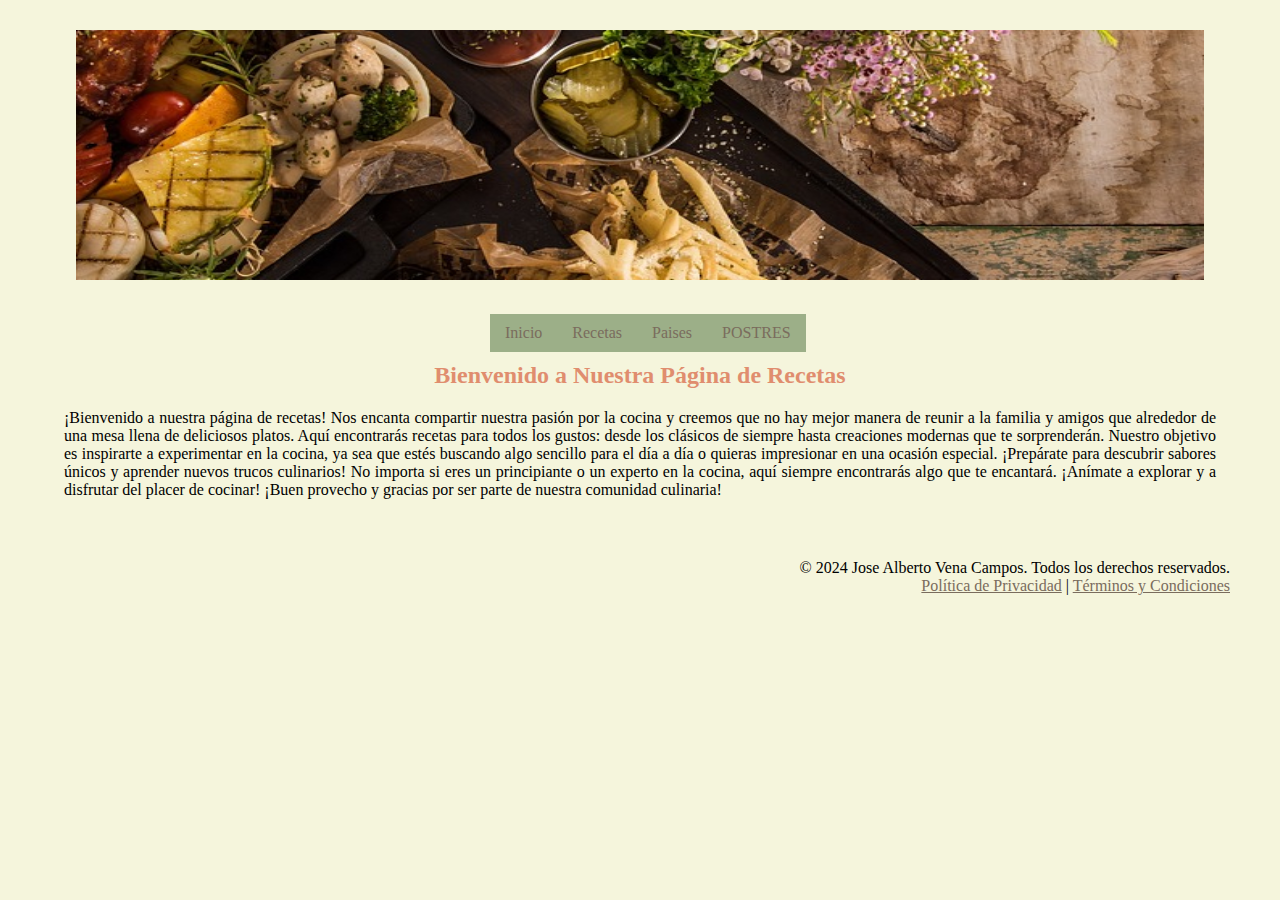
<file: index.html>
<!DOCTYPE html>
<html lang="en">
<head>
    <meta charset="UTF-8">
    <meta name="viewport" content="width=device-width, initial-scale=1.0">
    <title>Document</title>
    <link rel="stylesheet" href="./estilos/style.css">
</head>
<body>
    <section>
        <img src="./multimedia/banner.jpg" id="imgBanner">
    </section>
    <header id="cabecera">
        <nav class="menu">
            <li><a href="./index.html">Inicio</a></li>
            <li><a href="./contenido/recetas.html">Recetas</a>
                <ul>
                    <li><a href="./contenido/receta1.html">Receta 1</a></li>
                    <li><a href="./contenido/receta2.html">Receta 2</a></li>
                    <li><a href="./contenido/receta3.html">Receta 3</a></li>
                </ul>
            </li> 
            <li><a href="./contenido/paises.html">Paises</a>
                <ul>
                    <li><a href="./contenido/españa.html">España</a></li>
                    <li><a href="./contenido/italia.html">Italia</a></li>
                    <li><a href="./contenido/mexico.html">México</a></li>
                </ul>
            </li>
            <li><a href="./contenido/postres.html">POSTRES</a>    
            </li>
        </nav>
    </header>
    
    

    <section id="inicio">
        <!-- Título de bienvenida -->
        <article id="bienvenida">
            <h2>Bienvenido a Nuestra Página de Recetas</h2>
            <p>¡Bienvenido a nuestra página de recetas!

                Nos encanta compartir nuestra pasión por la cocina y creemos que no hay mejor manera de reunir a la familia y amigos que alrededor de una mesa llena de deliciosos platos. Aquí encontrarás recetas para todos los gustos: desde los clásicos de siempre hasta creaciones modernas que te sorprenderán.
                
                Nuestro objetivo es inspirarte a experimentar en la cocina, ya sea que estés buscando algo sencillo para el día a día o quieras impresionar en una ocasión especial. ¡Prepárate para descubrir sabores únicos y aprender nuevos trucos culinarios!
                
                No importa si eres un principiante o un experto en la cocina, aquí siempre encontrarás algo que te encantará. ¡Anímate a explorar y a disfrutar del placer de cocinar!
                
                ¡Buen provecho y gracias por ser parte de nuestra comunidad culinaria!</p>
        </article> 
    </section>

     <!-- Pie de página con información adicional -->
     <footer id="pie-pagina">
        <p>&copy; 2024 Jose Alberto Vena Campos. Todos los derechos reservados.</p>
        <nav>
            <a href="#">Política de Privacidad</a> | 
            <a href="#">Términos y Condiciones</a>
        </nav>
    </footer>
    
    
</body>
</html>
</file>
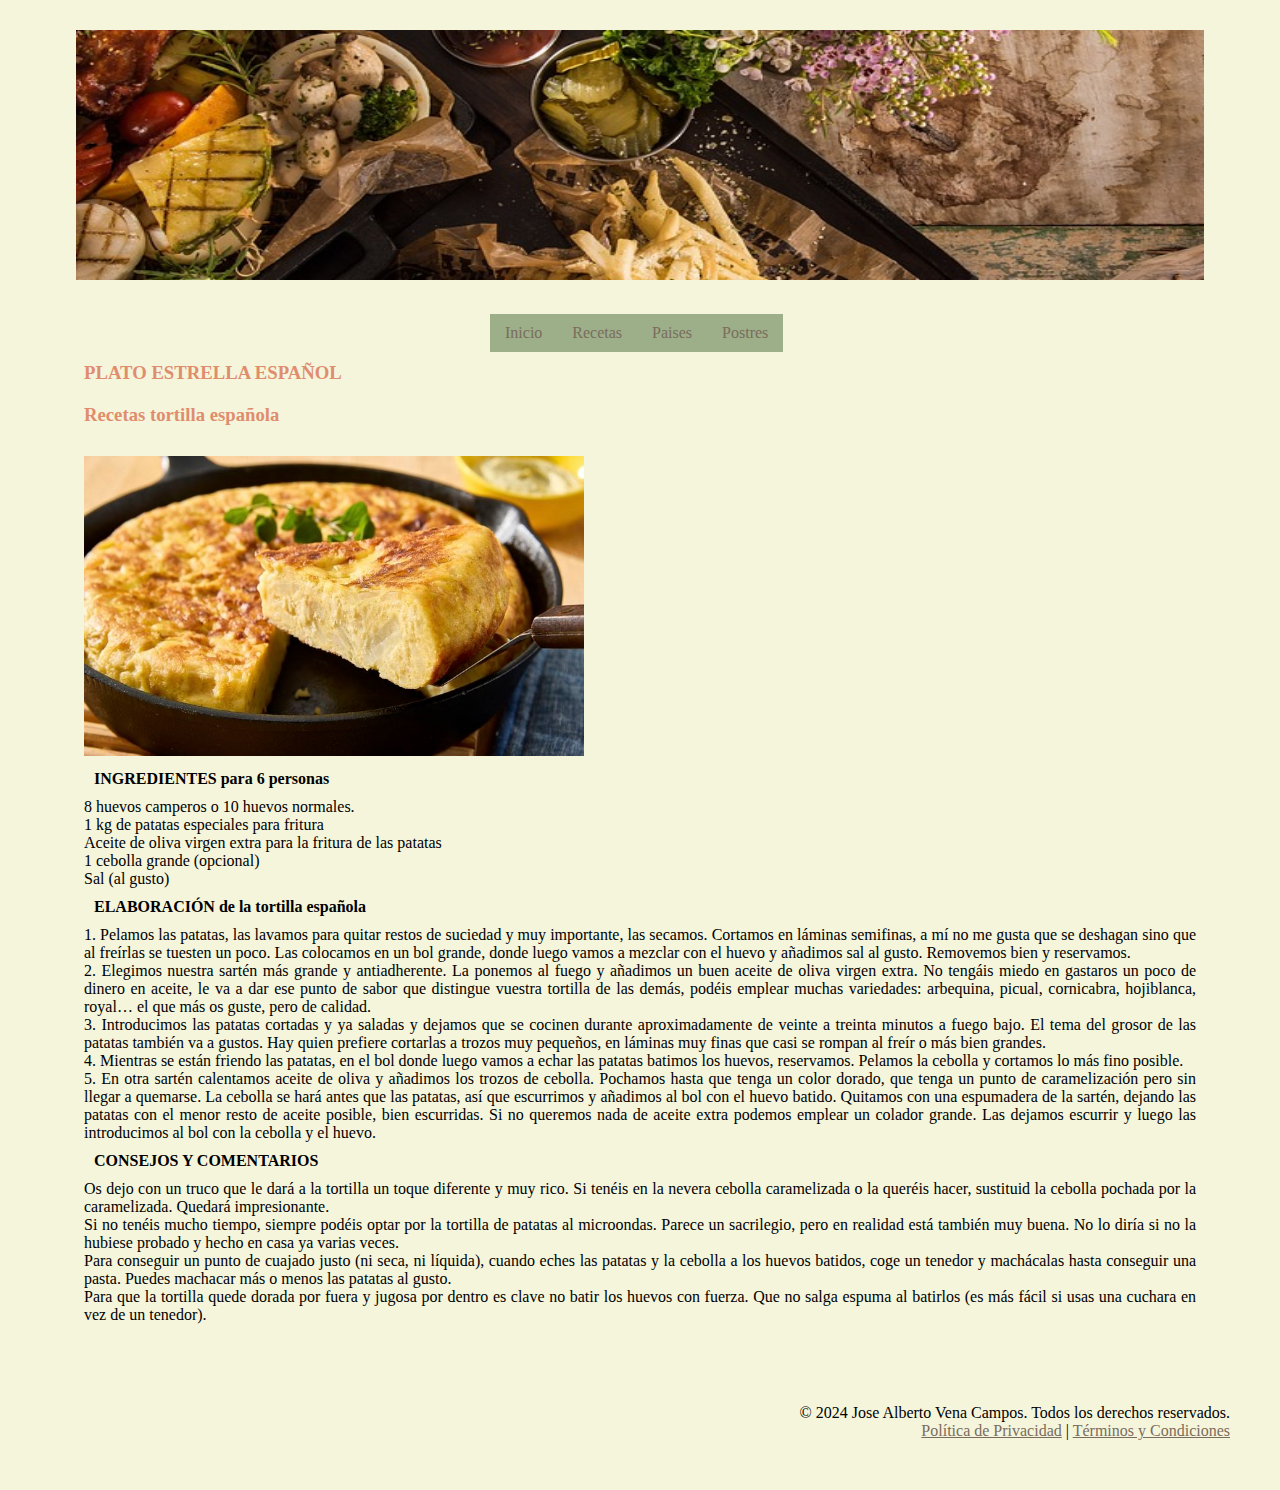
<file: contenido/españa.html>
<!DOCTYPE html>
<html lang="en">
<head>
    <meta charset="UTF-8">
    <meta name="viewport" content="width=device-width, initial-scale=1.0">
    <title>Document</title>
    <link rel="stylesheet" href="../estilos/style.css">
</head>
<body>
    <section>
        <img src="../multimedia/banner.jpg" id="imgBanner">
    </section>
    <header id="cabecera">
        <nav class="menu">
            <li><a href="../index.html">Inicio</a></li>
            <li><a href="./recetas.html">Recetas</a>
                <ul>
                    <li><a href="./receta1.html">Receta 1</a></li>
                    <li><a href="./receta2.html">Receta 2</a></li>
                    <li><a href="./receta3.html">Receta 3</a></li>
                </ul>
            </li> 
            <li><a href="./paises.html">Paises</a>
                <ul>
                    <li><a href="./españa.html">España</a></li>
                    <li><a href="./mexico.html">Mexico</a></li>
                    <li><a href="./italia.html">Italia</a></li>
                </ul>
            </li>
            <li><a href="./postres.html">Postres</a>    
            </li>
        </nav>
    </header>
    

    <section id="recetas">
        <h3>PLATO ESTRELLA ESPAÑOL</h3>
        <h3>Recetas tortilla española</h3>
        <article class="receta">
            <img src="../multimedia/tortillaEspañola.jpeg" id="paella">
            <h4>INGREDIENTES para 6 personas</h4>
            <ol>
                <li>8 huevos camperos o 10 huevos normales.</li>
                <li>1 kg de patatas especiales para fritura</li>
                <li>Aceite de oliva virgen extra para la fritura de las patatas</li>
                <li>1 cebolla grande (opcional)</li>
                <li>Sal (al gusto)</li>
            </ol>
            <h4>ELABORACIÓN de la tortilla española</h4>
            <ul>
                <li>1. Pelamos las patatas, las lavamos para quitar restos de suciedad y muy importante, las secamos. Cortamos en láminas semifinas, a mí no me gusta que se deshagan sino que al freírlas se tuesten un poco. Las colocamos en un bol grande, donde luego vamos a mezclar con el huevo y añadimos sal al gusto. Removemos bien y reservamos.</li>
                <li>2. Elegimos nuestra sartén más grande y antiadherente. La ponemos al fuego y añadimos un buen aceite de oliva virgen extra. No tengáis miedo en gastaros un poco de dinero en aceite, le va a dar ese punto de sabor que distingue vuestra tortilla de las demás, podéis emplear muchas variedades: arbequina, picual, cornicabra, hojiblanca, royal… el que más os guste, pero de calidad.</li>
                <li>3. Introducimos las patatas cortadas y ya saladas y dejamos que se cocinen durante aproximadamente de veinte a treinta minutos a fuego bajo. El tema del grosor de las patatas también va a gustos. Hay quien prefiere cortarlas a trozos muy pequeños, en láminas muy finas que casi se rompan al freír o más bien grandes.</li>
                <li>4. Mientras se están friendo las patatas, en el bol donde luego vamos a echar las patatas batimos los huevos, reservamos. Pelamos la cebolla y cortamos lo más fino posible.</li>
                <li>5. En otra sartén calentamos aceite de oliva y añadimos los trozos de cebolla. Pochamos hasta que tenga un color dorado, que tenga un punto de caramelización pero sin llegar a quemarse. La cebolla se hará antes que las patatas, así que escurrimos y añadimos al bol con el huevo batido. Quitamos con una espumadera de la sartén, dejando las patatas con el menor resto de aceite posible, bien escurridas. Si no queremos nada de aceite extra podemos emplear un colador grande. Las dejamos escurrir y luego las introducimos al bol con la cebolla y el huevo.</li>
            </ul>
            <h4>CONSEJOS Y COMENTARIOS</h4>
            <ol>
                <li>Os dejo con un truco que le dará a la tortilla un toque diferente y muy rico. Si tenéis en la nevera cebolla caramelizada o la queréis hacer, sustituid la cebolla pochada por la caramelizada. Quedará impresionante.</li>
                <li>Si no tenéis mucho tiempo, siempre podéis optar por la tortilla de patatas al microondas. Parece un sacrilegio, pero en realidad está también muy buena. No lo diría si no la hubiese probado y hecho en casa ya varias veces.</li>
                <li>Para conseguir un punto de cuajado justo (ni seca, ni líquida), cuando eches las patatas y la cebolla a los huevos batidos, coge un tenedor y machácalas hasta conseguir una pasta. Puedes machacar más o menos las patatas al gusto.</li>
                <li>Para que la tortilla quede dorada por fuera y jugosa por dentro es clave no batir los huevos con fuerza. Que no salga espuma al batirlos (es más fácil si usas una cuchara en vez de un tenedor).</li>
            </ol>
        </article>
        
    </section>
    

    

     <!-- Pie de página con información adicional -->
     <footer id="pie-pagina">
        <p>&copy; 2024 Jose Alberto Vena Campos. Todos los derechos reservados.</p>
        <nav>
            <a href="#">Política de Privacidad</a> | 
            <a href="#">Términos y Condiciones</a>
        </nav>
    </footer>
    
    
</body>
</html>
</file>
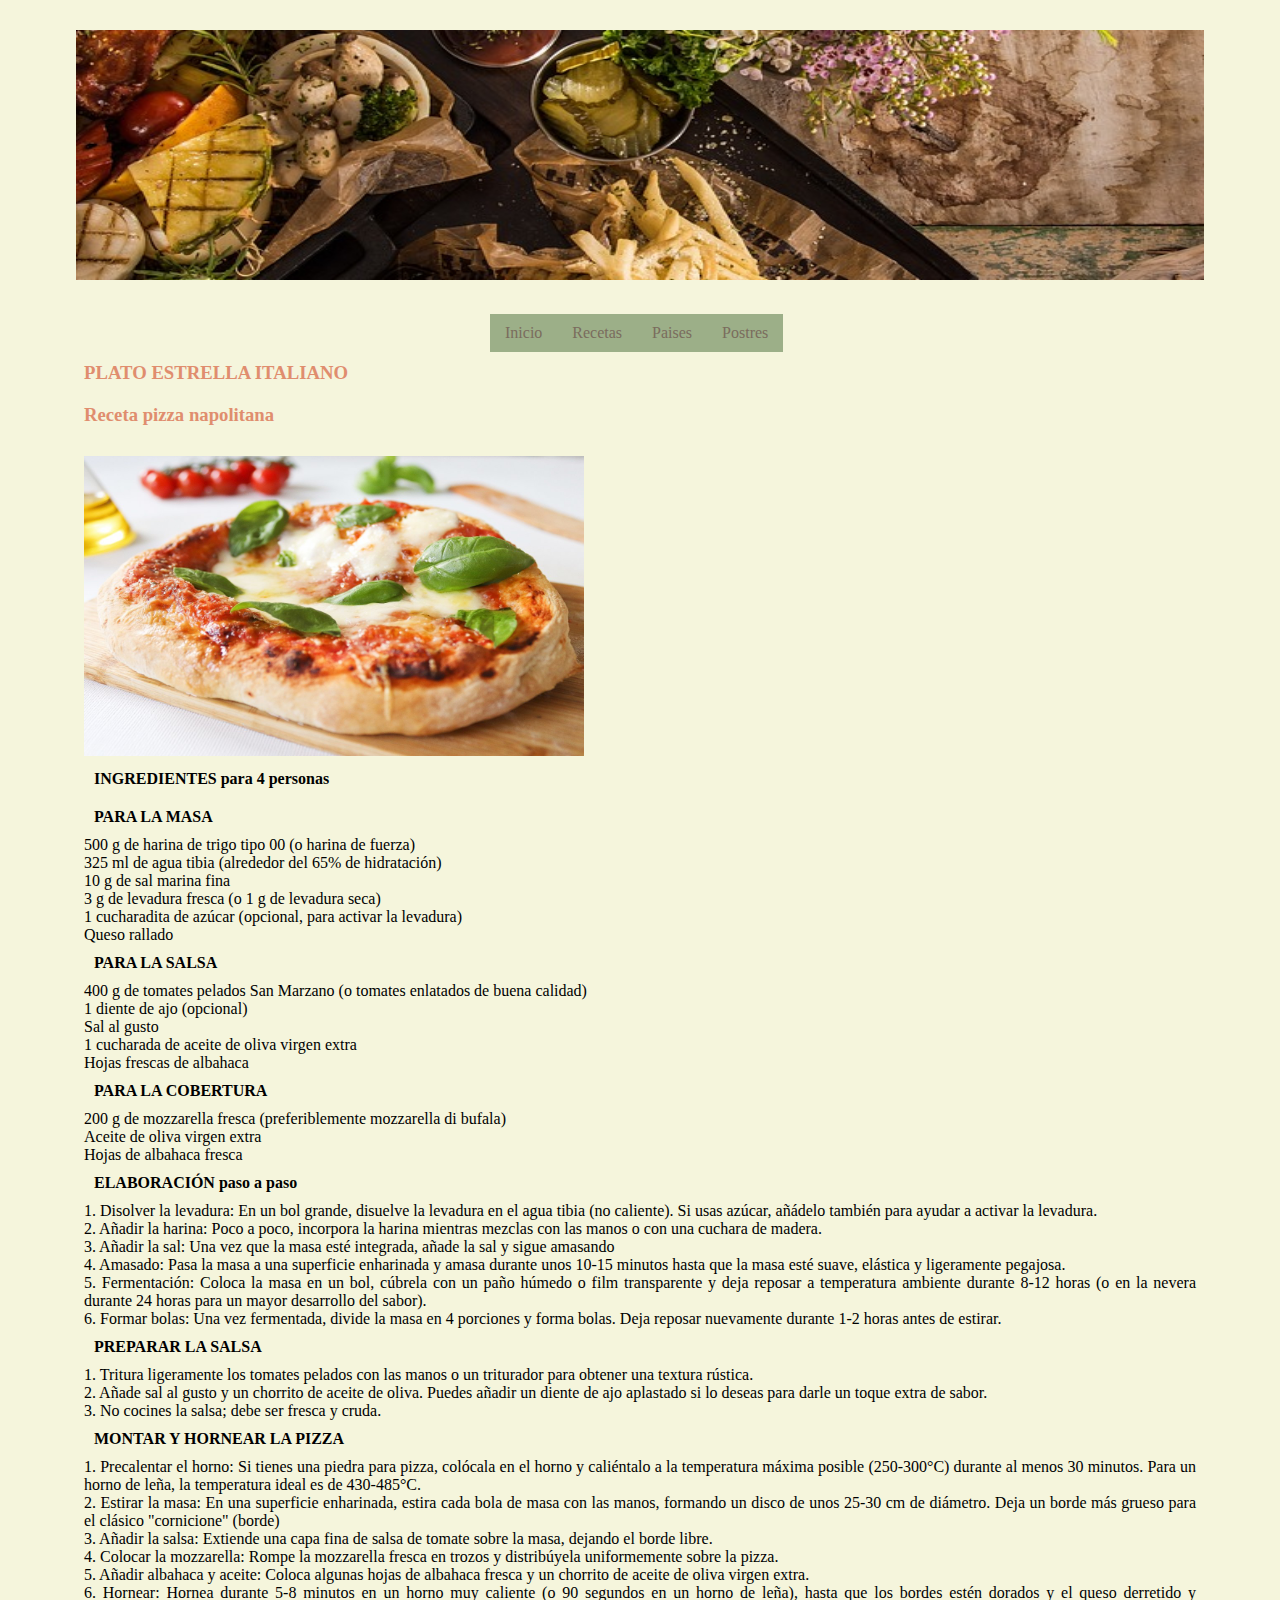
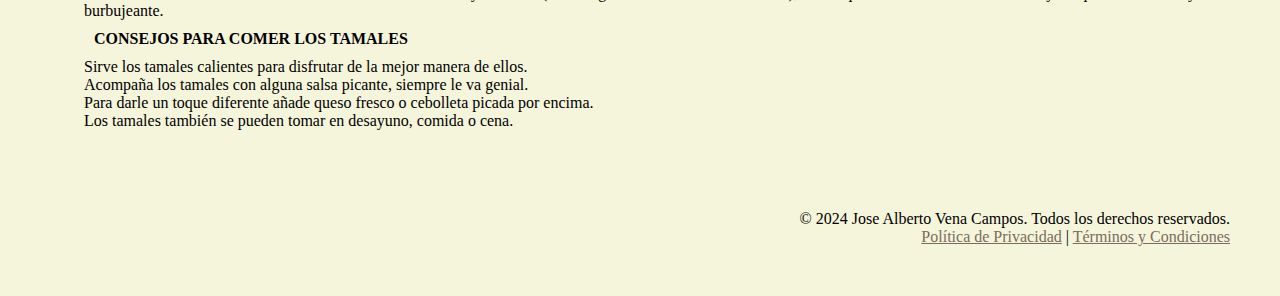
<file: contenido/italia.html>
<!DOCTYPE html>
<html lang="en">
<head>
    <meta charset="UTF-8">
    <meta name="viewport" content="width=device-width, initial-scale=1.0">
    <title>Document</title>
    <link rel="stylesheet" href="../estilos/style.css">
</head>
<body>
    <section>
        <img src="../multimedia/banner.jpg" id="imgBanner">
    </section>
    <header id="cabecera">
        <nav class="menu">
            <li><a href="../index.html">Inicio</a></li>
            <li><a href="./recetas.html">Recetas</a>
                <ul>
                    <li><a href="./receta1.html">Receta 1</a></li>
                    <li><a href="./receta2.html">Receta 2</a></li>
                    <li><a href="./receta3.html">Receta 3</a></li>
                </ul>
            </li> 
            <li><a href="./paises.html">Paises</a>
                <ul>
                    <li><a href="./españa.html">España</a></li>
                    <li><a href="./mexico.html">Mexico</a></li>
                    <li><a href="./italia.html">Italia</a></li>
                </ul>
            </li>
            <li><a href="./postres.html">Postres</a>  
            </li>
        </nav>
    </header>
    

    <section id="recetas">
        <h3>PLATO ESTRELLA ITALIANO</h3>
        <h3>Receta pizza napolitana</h3>
        <article class="receta">
            <img src="../multimedia/pizzanapolitana.jpg" id="paella">
            <h4>INGREDIENTES para 4 personas</h4>
            <h4>PARA LA MASA</h4>
            <ol>
                <li>500 g de harina de trigo tipo 00 (o harina de fuerza)</li>
                <li>325 ml de agua tibia (alrededor del 65% de hidratación)</li>
                <li>10 g de sal marina fina</li>
                <li>3 g de levadura fresca (o 1 g de levadura seca)</li>
                <li>1 cucharadita de azúcar (opcional, para activar la levadura)</li>
                <li>Queso rallado</li>
            </ol>
            <h4>PARA LA SALSA</h4>
            <ol>
                <li>400 g de tomates pelados San Marzano (o tomates enlatados de buena calidad)</li>
                <li>1 diente de ajo (opcional)</li>
                <li>Sal al gusto</li>
                <li>1 cucharada de aceite de oliva virgen extra</li>
                <li>Hojas frescas de albahaca</li>
            </ol>
            <h4>PARA LA COBERTURA</h4>
            <ol>
                <li>200 g de mozzarella fresca (preferiblemente mozzarella di bufala)</li>
                <li>Aceite de oliva virgen extra</li>
                <li>Hojas de albahaca fresca</li>
            </ol>
            <h4>ELABORACIÓN paso a paso</h4>
            <ul>
                <li>1. Disolver la levadura: En un bol grande, disuelve la levadura en el agua tibia (no caliente). Si usas azúcar, añádelo también para ayudar a activar la levadura.</li>
                <li>2. Añadir la harina: Poco a poco, incorpora la harina mientras mezclas con las manos o con una cuchara de madera.</li>
                <li>3. Añadir la sal: Una vez que la masa esté integrada, añade la sal y sigue amasando</li>
                <li>4. Amasado: Pasa la masa a una superficie enharinada y amasa durante unos 10-15 minutos hasta que la masa esté suave, elástica y ligeramente pegajosa.</li>
                <li>5. Fermentación: Coloca la masa en un bol, cúbrela con un paño húmedo o film transparente y deja reposar a temperatura ambiente durante 8-12 horas (o en la nevera durante 24 horas para un mayor desarrollo del sabor).</li>
                <li>6. Formar bolas: Una vez fermentada, divide la masa en 4 porciones y forma bolas. Deja reposar nuevamente durante 1-2 horas antes de estirar.</li>
            </ul>
            <h4>PREPARAR LA SALSA</h4>
            <ul>
                <li>1. Tritura ligeramente los tomates pelados con las manos o un triturador para obtener una textura rústica.</li>
                <li>2. Añade sal al gusto y un chorrito de aceite de oliva. Puedes añadir un diente de ajo aplastado si lo deseas para darle un toque extra de sabor.</li>
                <li>3. No cocines la salsa; debe ser fresca y cruda.</li>
                
            </ul>
            <h4>MONTAR Y HORNEAR LA PIZZA</h4>
            <ul>
                <li>1. Precalentar el horno: Si tienes una piedra para pizza, colócala en el horno y caliéntalo a la temperatura máxima posible (250-300°C) durante al menos 30 minutos. Para un horno de leña, la temperatura ideal es de 430-485°C.</li>
                <li>2. Estirar la masa: En una superficie enharinada, estira cada bola de masa con las manos, formando un disco de unos 25-30 cm de diámetro. Deja un borde más grueso para el clásico "cornicione" (borde)</li>
                <li>3. Añadir la salsa: Extiende una capa fina de salsa de tomate sobre la masa, dejando el borde libre.</li>
                <li>4. Colocar la mozzarella: Rompe la mozzarella fresca en trozos y distribúyela uniformemente sobre la pizza.</li>
                <li>5. Añadir albahaca y aceite: Coloca algunas hojas de albahaca fresca y un chorrito de aceite de oliva virgen extra.</li>
                <li>6. Hornear: Hornea durante 5-8 minutos en un horno muy caliente (o 90 segundos en un horno de leña), hasta que los bordes estén dorados y el queso derretido y burbujeante.</li>
                
            </ul>
            <h4>CONSEJOS PARA COMER LOS TAMALES</h4>
            <ol>
                <li>Sirve los tamales calientes para disfrutar de la mejor manera de ellos.</li>
                <li>Acompaña los tamales con alguna salsa picante, siempre le va genial.</li>
                <li>Para darle un toque diferente añade queso fresco o cebolleta picada por encima.</li>
                <li>Los tamales también se pueden tomar en desayuno, comida o cena.</li>
            </ol>
        </article>
        
    </section>
    

    

     <!-- Pie de página con información adicional -->
     <footer id="pie-pagina">
        <p>&copy; 2024 Jose Alberto Vena Campos. Todos los derechos reservados.</p>
        <nav>
            <a href="#">Política de Privacidad</a> | 
            <a href="#">Términos y Condiciones</a>
        </nav>
    </footer>
    
    
</body>
</html>
</file>
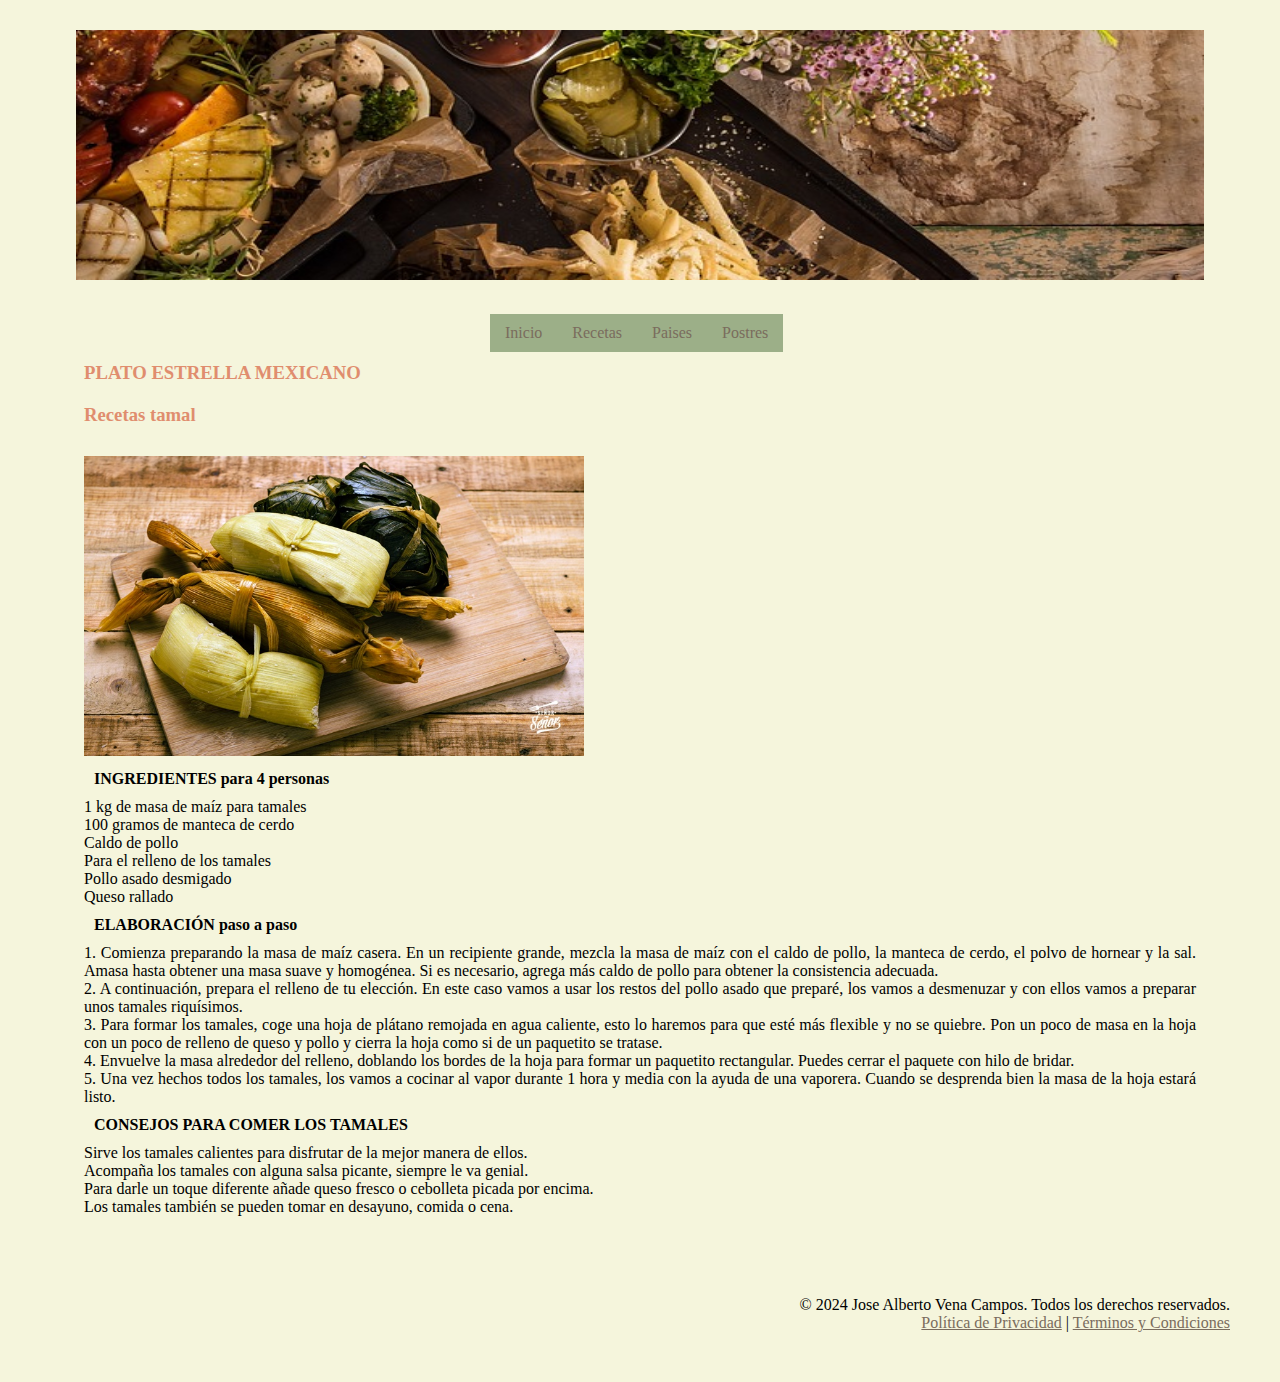
<file: contenido/mexico.html>
<!DOCTYPE html>
<html lang="en">
<head>
    <meta charset="UTF-8">
    <meta name="viewport" content="width=device-width, initial-scale=1.0">
    <title>Document</title>
    <link rel="stylesheet" href="../estilos/style.css">
</head>
<body>
    <section>
        <img src="../multimedia/banner.jpg" id="imgBanner">
    </section>
    <header id="cabecera">
        <nav class="menu">
            <li><a href="../index.html">Inicio</a></li>
            <li><a href="./recetas.html">Recetas</a>
                <ul>
                    <li><a href="./receta1.html">Receta 1</a></li>
                    <li><a href="./receta2.html">Receta 2</a></li>
                    <li><a href="./receta3.html">Receta 3</a></li>
                </ul>
            </li> 
            <li><a href="./paises.html">Paises</a>
                <ul>
                    <li><a href="./españa.html">España</a></li>
                    <li><a href="./mexico.html">Mexico</a></li>
                    <li><a href="./italia.html">Italia</a></li>
                </ul>
            </li>
            <li><a href="./postres.html">Postres</a>     
            </li>
        </nav>
    </header>
    

    <section id="recetas">
        <h3>PLATO ESTRELLA MEXICANO</h3>
        <h3>Recetas tamal</h3>
        <article class="receta">
            <img src="../multimedia/tamal.jpg" id="paella">
            <h4>INGREDIENTES para 4 personas</h4>
            <ol>
                <li>1 kg de masa de maíz para tamales</li>
                <li>100 gramos de manteca de cerdo</li>
                <li>Caldo de pollo</li>
                <li>Para el relleno de los tamales</li>
                <li>Pollo asado desmigado</li>
                <li>Queso rallado</li>
            </ol>
            <h4>ELABORACIÓN paso a paso</h4>
            <ul>
                <li>1. Comienza preparando la masa de maíz casera. En un recipiente grande, mezcla la masa de maíz con el caldo de pollo, la manteca de cerdo, el polvo de hornear y la sal. Amasa hasta obtener una masa suave y homogénea. Si es necesario, agrega más caldo de pollo para obtener la consistencia adecuada.</li>
                <li>2. A continuación, prepara el relleno de tu elección. En este caso vamos a usar los restos del pollo asado que preparé, los vamos a desmenuzar y con ellos vamos a preparar unos tamales riquísimos.</li>
                <li>3. Para formar los tamales, coge una hoja de plátano remojada en agua caliente, esto lo haremos para que esté más flexible y no se quiebre. Pon un poco de masa en la hoja con un poco de relleno de queso y pollo y cierra la hoja como si de un paquetito se tratase.</li>
                <li>4. Envuelve la masa alrededor del relleno, doblando los bordes de la hoja para formar un paquetito rectangular. Puedes cerrar el paquete con hilo de bridar.</li>
                <li>5. Una vez hechos todos los tamales, los vamos a cocinar al vapor durante 1 hora y media con la ayuda de una vaporera. Cuando se desprenda bien la masa de la hoja estará listo.</li>
            </ul>
            <h4>CONSEJOS PARA COMER LOS TAMALES</h4>
            <ol>
                <li>Sirve los tamales calientes para disfrutar de la mejor manera de ellos.</li>
                <li>Acompaña los tamales con alguna salsa picante, siempre le va genial.</li>
                <li>Para darle un toque diferente añade queso fresco o cebolleta picada por encima.</li>
                <li>Los tamales también se pueden tomar en desayuno, comida o cena.</li>
            </ol>
        </article>
        
    </section>
    

    

     <!-- Pie de página con información adicional -->
     <footer id="pie-pagina">
        <p>&copy; 2024 Jose Alberto Vena Campos. Todos los derechos reservados.</p>
        <nav>
            <a href="#">Política de Privacidad</a> | 
            <a href="#">Términos y Condiciones</a>
        </nav>
    </footer>
    
    
</body>
</html>
</file>
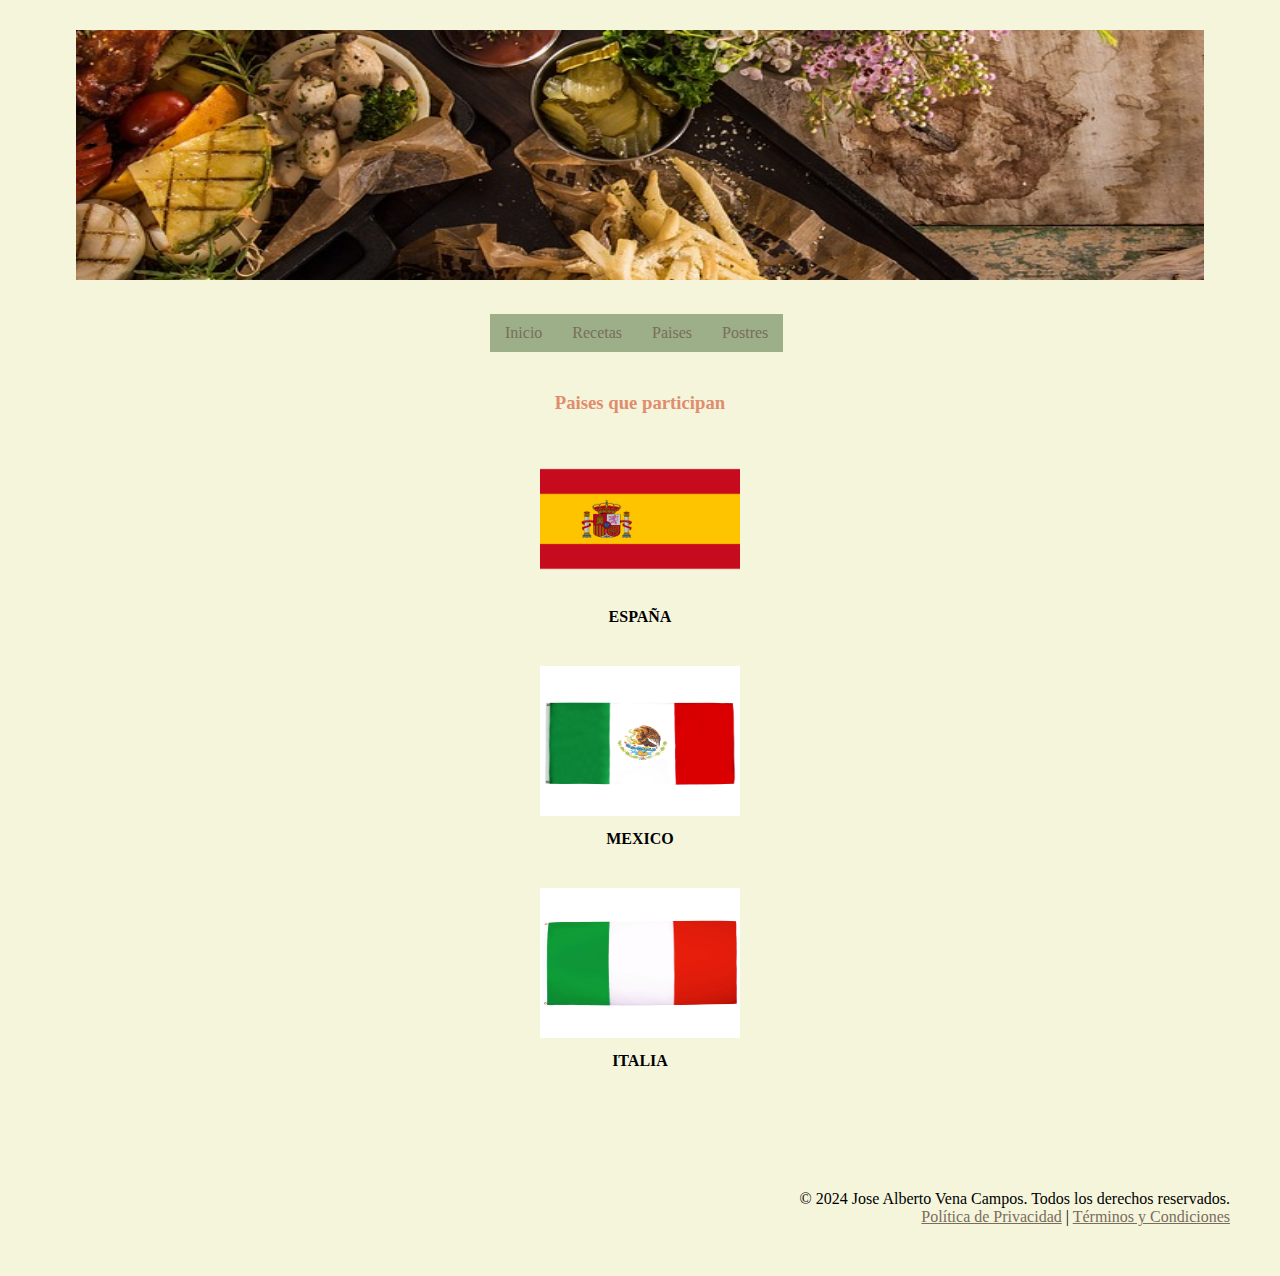
<file: contenido/paises.html>
<!DOCTYPE html>
<html lang="en">
<head>
    <meta charset="UTF-8">
    <meta name="viewport" content="width=device-width, initial-scale=1.0">
    <title>Document</title>
    <link rel="stylesheet" href="../estilos/style.css">
</head>
<body>
    <section>
        <img src="../multimedia/banner.jpg" id="imgBanner">
    </section>
    <header id="cabecera">
        <nav class="menu">
            <li><a href="../index.html">Inicio</a></li>
            <li><a href="./recetas.html">Recetas</a>
                <ul>
                    <li><a href="../contenido/receta1.html">Receta 1</a></li>
                    <li><a href="./receta2.html">Receta 2</a></li>
                    <li><a href="./receta3.html">Receta 3</a></li>
                </ul>
            </li> 
            <li><a href="./paises.html">Paises</a>
                <ul>
                    <li><a href="./españa.html">España</a></li>
                    <li><a href="./mexico.html">Mexico</a></li>
                    <li><a href="./italia.html">Italia</a></li>
                </ul>
            </li>
            <li><a href="./postres.html">Postres</a>  
            </li>
        </nav>
    </header>
    
    

    <section id="inicio">
        <!-- Sección de recetas destacadas -->
        <section id="paises">
            <h3>Paises que participan</h3>
            <div class="receta">
                <a href="./españa.html"><img src="../multimedia/banderaEspaña.jpg" id="Imagen bandera 1"></a>
                <h4>ESPAÑA</h4>
            </div>
            <div class="receta">
                <a href="./mexico.html"><img src="../multimedia/banderaMexico.jpg" id="Imagen bandera 2"></a>
                <h4>MEXICO</h4>
                
            </div>
            <div class="receta">
                <a href="./italia.html"><img src="../multimedia/banderaItalia.jpg" id="Imagen bandera 1"></a>
                <h4>ITALIA</h4>
            </div>
        </section>

    </section>

     <!-- Pie de página con información adicional -->
     <footer id="pie-pagina">
        <p>&copy; 2024 Jose Alberto Vena Campos. Todos los derechos reservados.</p>
        <nav>
            <a href="#">Política de Privacidad</a> | 
            <a href="#">Términos y Condiciones</a>
        </nav>
    </footer>
    
    
</body>
</html>
</file>
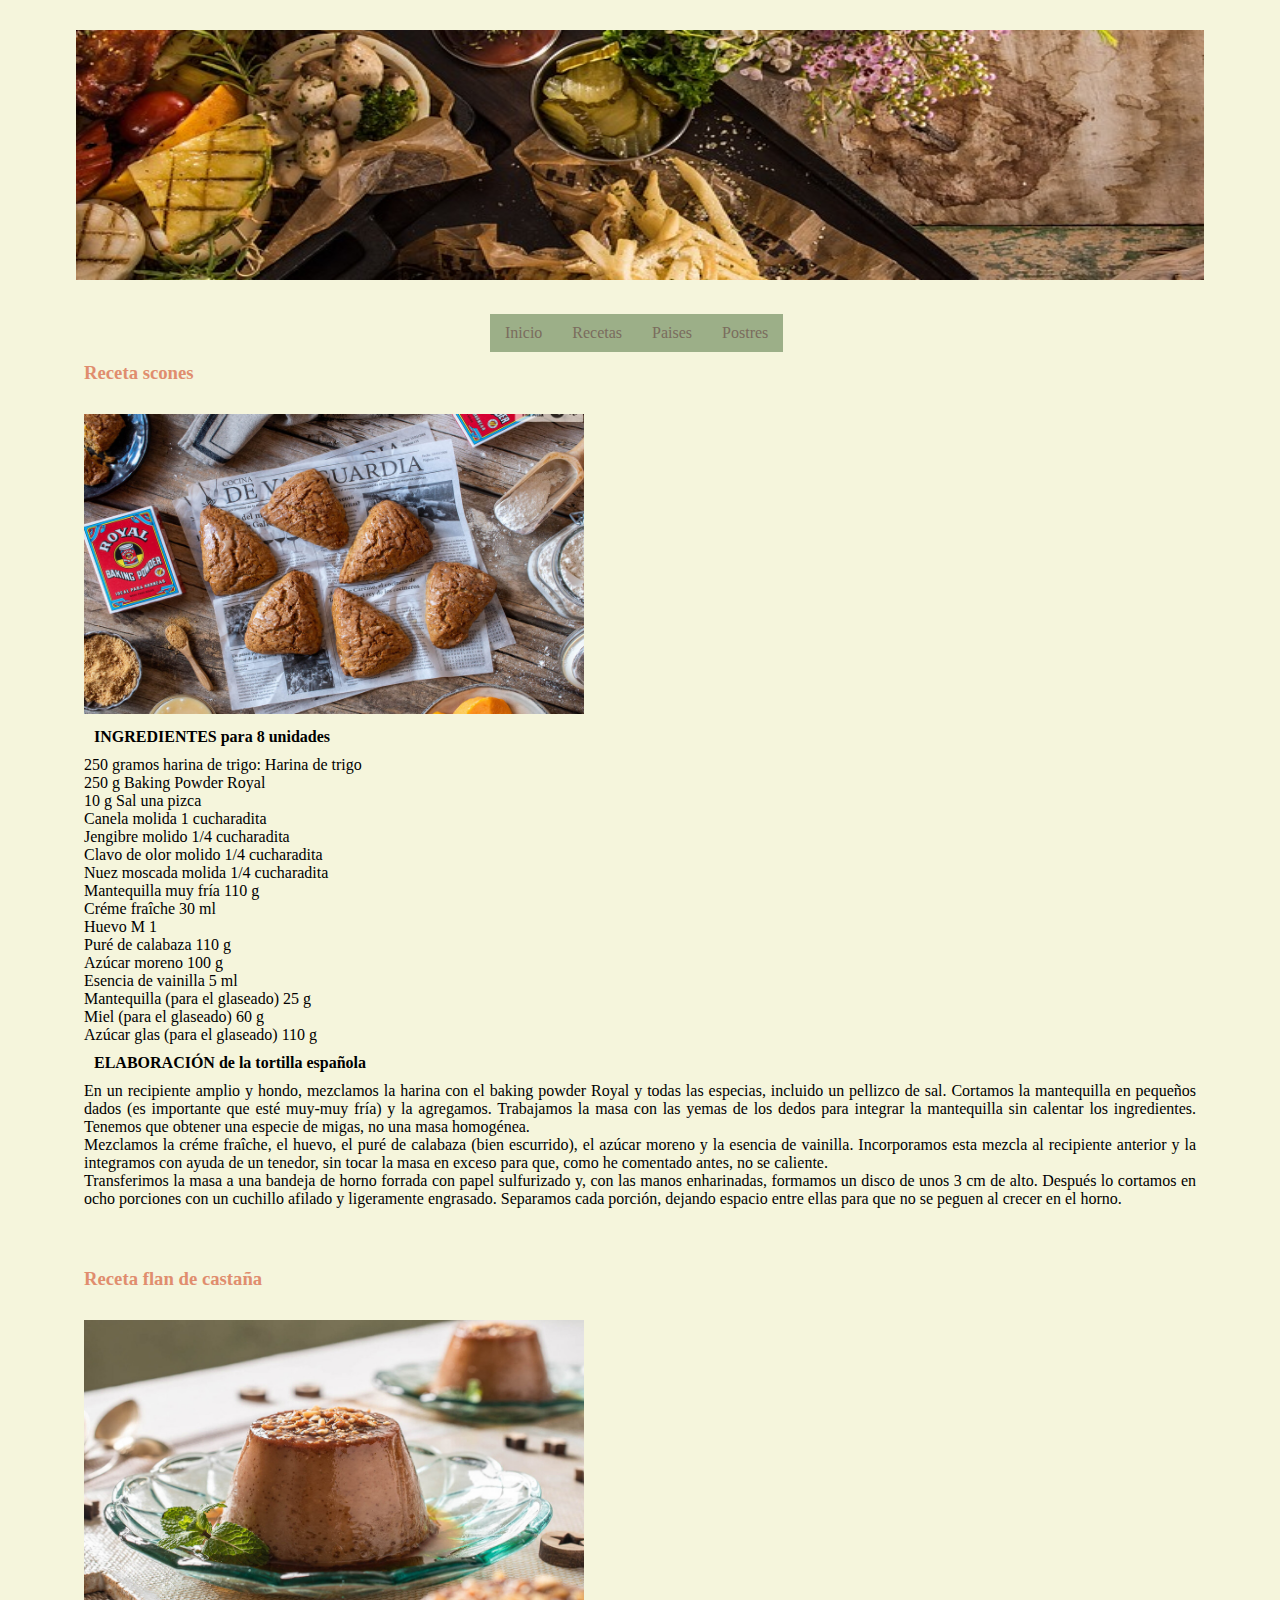
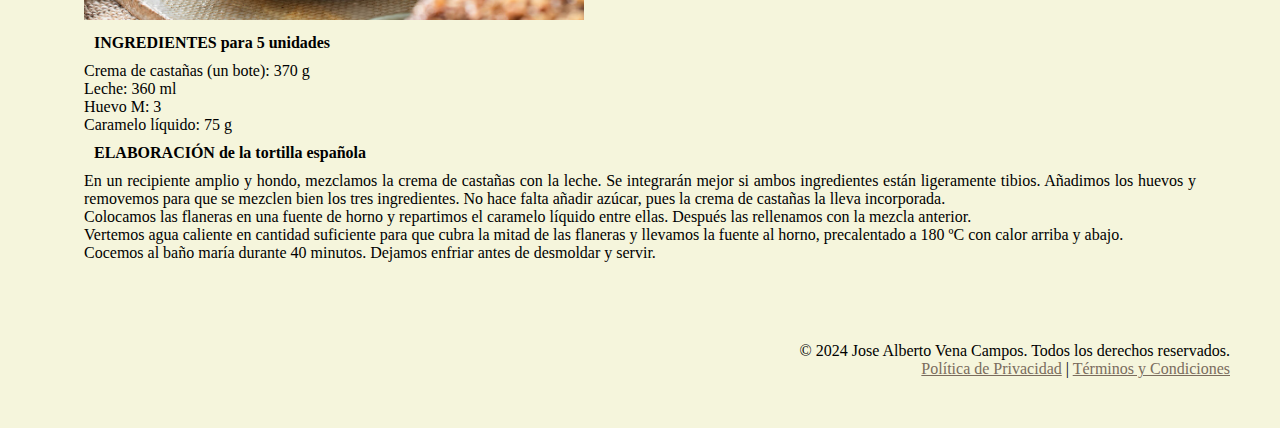
<file: contenido/postres.html>
<!DOCTYPE html>
<html lang="en">

<head>
    <meta charset="UTF-8">
    <meta name="viewport" content="width=device-width, initial-scale=1.0">
    <title>Document</title>
    <link rel="stylesheet" href="../estilos/style.css">
</head>

<body>
    <section>
        <img src="../multimedia/banner.jpg" id="imgBanner">
    </section>
    <header id="cabecera">
        <nav class="menu">
            <li><a href="../index.html">Inicio</a></li>
            <li><a href="./recetas.html">Recetas</a>
                <ul>
                    <li><a href="./receta1.html">Receta 1</a></li>
                    <li><a href="./receta2.html">Receta 2</a></li>
                    <li><a href="./receta3.html">Receta 3</a></li>
                </ul>
            </li>
            <li><a href="./paises.html">Paises</a>
                <ul>
                    <li><a href="./españa.html">España</a></li>
                    <li><a href="./mexico.html">Mexico</a></li>
                    <li><a href="./italia.html">Italia</a></li>
                </ul>
            </li>
            <li><a href="./postres.html">Postres</a>
            </li>
        </nav>
    </header>


    <section id="recetas">
        <h3>Receta scones</h3>
        <article class="receta">
            <img src="../multimedia/scones.jpg" id="paella">
            <h4>INGREDIENTES para 8 unidades</h4>
            <ol>
                <li>250 gramos harina de trigo: Harina de trigo</li>
                <li>250 g Baking Powder Royal</li>
                <li>10 g Sal una pizca</li>
                <li>Canela molida 1 cucharadita</li>
                <li>Jengibre molido 1/4 cucharadita</li>
                <li>Clavo de olor molido 1/4 cucharadita</li>
                <li>Nuez moscada molida 1/4 cucharadita</li>
                <li>Mantequilla muy fría 110 g</li>
                <li>Créme fraîche 30 ml</li>
                <li>Huevo M 1</li>
                <li>Puré de calabaza 110 g</li>
                <li>Azúcar moreno 100 g</li>
                <li>Esencia de vainilla 5 ml</li>
                <li>Mantequilla (para el glaseado) 25 g</li>
                <li>Miel (para el glaseado) 60 g</li>
                <li>Azúcar glas (para el glaseado) 110 g</li>
            </ol>
            <h4>ELABORACIÓN de la tortilla española</h4>
            <ul>
                <li>En un recipiente amplio y hondo, mezclamos la harina con el baking powder Royal y todas las
                    especias, incluido un pellizco de sal. Cortamos la mantequilla en pequeños dados (es importante que
                    esté muy-muy fría) y la agregamos. Trabajamos la masa con las yemas de los dedos para integrar la
                    mantequilla sin calentar los ingredientes. Tenemos que obtener una especie de migas, no una masa
                    homogénea.</li>

                <li>Mezclamos la créme fraîche, el huevo, el puré de calabaza (bien escurrido), el azúcar moreno y la
                    esencia de vainilla. Incorporamos esta mezcla al recipiente anterior y la integramos con ayuda de un
                    tenedor, sin tocar la masa en exceso para que, como he comentado antes, no se caliente.</li>

                <li>Transferimos la masa a una bandeja de horno forrada con papel sulfurizado y, con las manos
                    enharinadas, formamos un disco de unos 3 cm de alto. Después lo cortamos en ocho porciones con un
                    cuchillo afilado y ligeramente engrasado. Separamos cada porción, dejando espacio entre ellas para
                    que no se peguen al crecer en el horno.</li>
            </ul>

        </article>

    </section>
    <section id="recetas">
        <h3>Receta flan de castaña</h3>
        <article class="receta">
            <img src="../multimedia/flan.jpg" id="paella">
            <h4>INGREDIENTES para 5 unidades</h4>
            <ol>
                <li>Crema de castañas (un bote): 370 g</li>
    <li>Leche: 360 ml</li>
    <li>Huevo M: 3</li>
    <li>Caramelo líquido: 75 g</li>
            </ol>
            <h4>ELABORACIÓN de la tortilla española</h4>
            <ul>
                <li>En un recipiente amplio y hondo, mezclamos la crema de castañas con la leche. Se integrarán mejor si ambos ingredientes están ligeramente tibios. Añadimos los huevos y removemos para que se mezclen bien los tres ingredientes. No hace falta añadir azúcar, pues la crema de castañas la lleva incorporada.</li>
    
                <li>Colocamos las flaneras en una fuente de horno y repartimos el caramelo líquido entre ellas. Después las rellenamos con la mezcla anterior.</li>
                
                <li>Vertemos agua caliente en cantidad suficiente para que cubra la mitad de las flaneras y llevamos la fuente al horno, precalentado a 180 ºC con calor arriba y abajo.</li>
                
                <li>Cocemos al baño maría durante 40 minutos. Dejamos enfriar antes de desmoldar y servir.</li>
            </ul>

        </article>

    </section>




    <!-- Pie de página con información adicional -->
    <footer id="pie-pagina">
        <p>&copy; 2024 Jose Alberto Vena Campos. Todos los derechos reservados.</p>
        <nav>
            <a href="#">Política de Privacidad</a> |
            <a href="#">Términos y Condiciones</a>
        </nav>
    </footer>


</body>

</html>
</file>
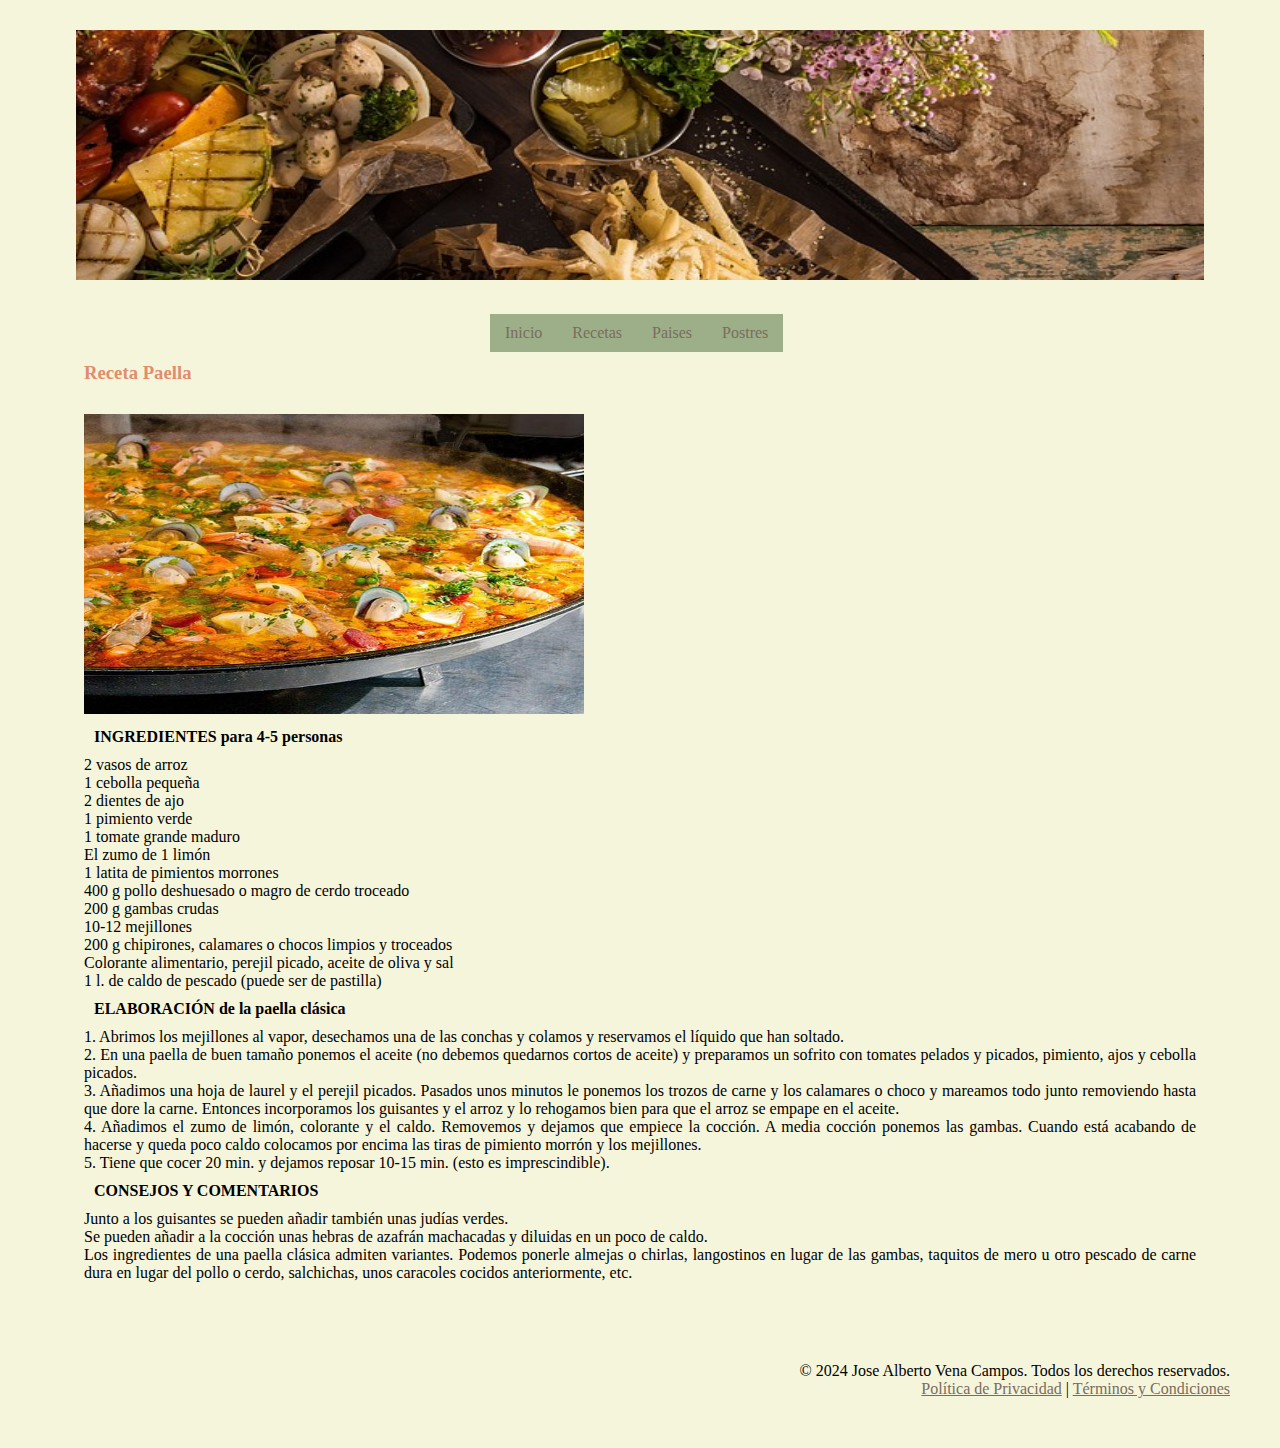
<file: contenido/receta1.html>
<!DOCTYPE html>
<html lang="en">
<head>
    <meta charset="UTF-8">
    <meta name="viewport" content="width=device-width, initial-scale=1.0">
    <title>Document</title>
    <link rel="stylesheet" href="../estilos/style.css">
</head>
<body>
    <section>
        <img src="../multimedia/banner.jpg" id="imgBanner">
    </section>
    <header id="cabecera">
        <nav class="menu">
            <li><a href="../index.html">Inicio</a></li>
            <li><a href="./recetas.html">Recetas</a>
                <ul>
                    <li><a href="./receta1.html">Receta 1</a></li>
                    <li><a href="./receta2.html">Receta 2</a></li>
                    <li><a href="./receta3.html">Receta 3</a></li>
                </ul>
            </li> 
            <li><a href="./paises.html">Paises</a>
                <ul>
                    <li><a href="./españa.html">España</a></li>
                    <li><a href="./mexico.html">Mexico</a></li>
                    <li><a href="./italia.html">Italia</a></li>
                </ul>
            </li>
            <li><a href="./postres.html">Postres</a>     
            </li>
        </nav>
    </header>
    

    <section id="recetas">
        <h3>Receta Paella</h3>
        <article class="receta">
            <img src="../multimedia/recetaEspañola.jpg" id="paella">
            <h4>INGREDIENTES para 4-5 personas</h4>
            <ol>
                <li>2 vasos de arroz</li>
                <li>1 cebolla pequeña</li>
                <li>2 dientes de ajo</li>
                <li>1 pimiento verde</li>
                <li>1 tomate grande maduro</li>
                <li>El zumo de 1 limón</li>
                <li>1 latita de pimientos morrones</li>
                <li>400 g pollo deshuesado o magro de cerdo troceado</li>
                <li>200 g gambas crudas</li>
                <li>10-12 mejillones</li>
                <li>200 g chipirones, calamares o chocos limpios y troceados</li>
                <li>Colorante alimentario, perejil picado, aceite de oliva y sal</li>
                <li>1 l. de caldo de pescado (puede ser de pastilla)</li>
            </ol>
            <h4>ELABORACIÓN de la paella clásica</h4>
            <ul>
                <li>1. Abrimos los mejillones al vapor, desechamos una de las conchas y colamos y reservamos el líquido que han soltado.</li>
                <li>2. En una paella de buen tamaño ponemos el aceite (no debemos quedarnos cortos de aceite) y preparamos un sofrito con tomates pelados y picados, pimiento, ajos y cebolla picados.</li>
                <li>3. Añadimos una hoja de laurel y el perejil picados. Pasados unos minutos le ponemos los trozos de carne y los calamares o choco y mareamos todo junto removiendo hasta que dore la carne. Entonces incorporamos los guisantes y el arroz y lo rehogamos bien para que el arroz se empape en el aceite.</li>
                <li>4. Añadimos el zumo de limón, colorante y el caldo. Removemos y dejamos que empiece la cocción. A media cocción ponemos las gambas. Cuando está acabando de hacerse y queda poco caldo colocamos por encima las tiras de pimiento morrón y los mejillones.</li>
                <li>5. Tiene que cocer 20 min. y dejamos reposar 10-15 min. (esto es imprescindible).</li>
            </ul>
            <h4>CONSEJOS Y COMENTARIOS</h4>
            <ol>
                <li>Junto a los guisantes se pueden añadir también unas judías verdes.</li>
                <li>Se pueden añadir a la cocción unas hebras de azafrán machacadas y diluidas en un poco de caldo.</li>
                <li>Los ingredientes de una paella clásica admiten variantes. Podemos ponerle almejas o chirlas, langostinos en lugar de las gambas, taquitos de mero u otro pescado de carne dura en lugar del pollo o cerdo, salchichas, unos caracoles cocidos anteriormente, etc.</li>
            </ol>
        </article>
        
    </section>
    

    

     <!-- Pie de página con información adicional -->
     <footer id="pie-pagina">
        <p>&copy; 2024 Jose Alberto Vena Campos. Todos los derechos reservados.</p>
        <nav>
            <a href="#">Política de Privacidad</a> | 
            <a href="#">Términos y Condiciones</a>
        </nav>
    </footer>
    
    
</body>
</html>
</file>
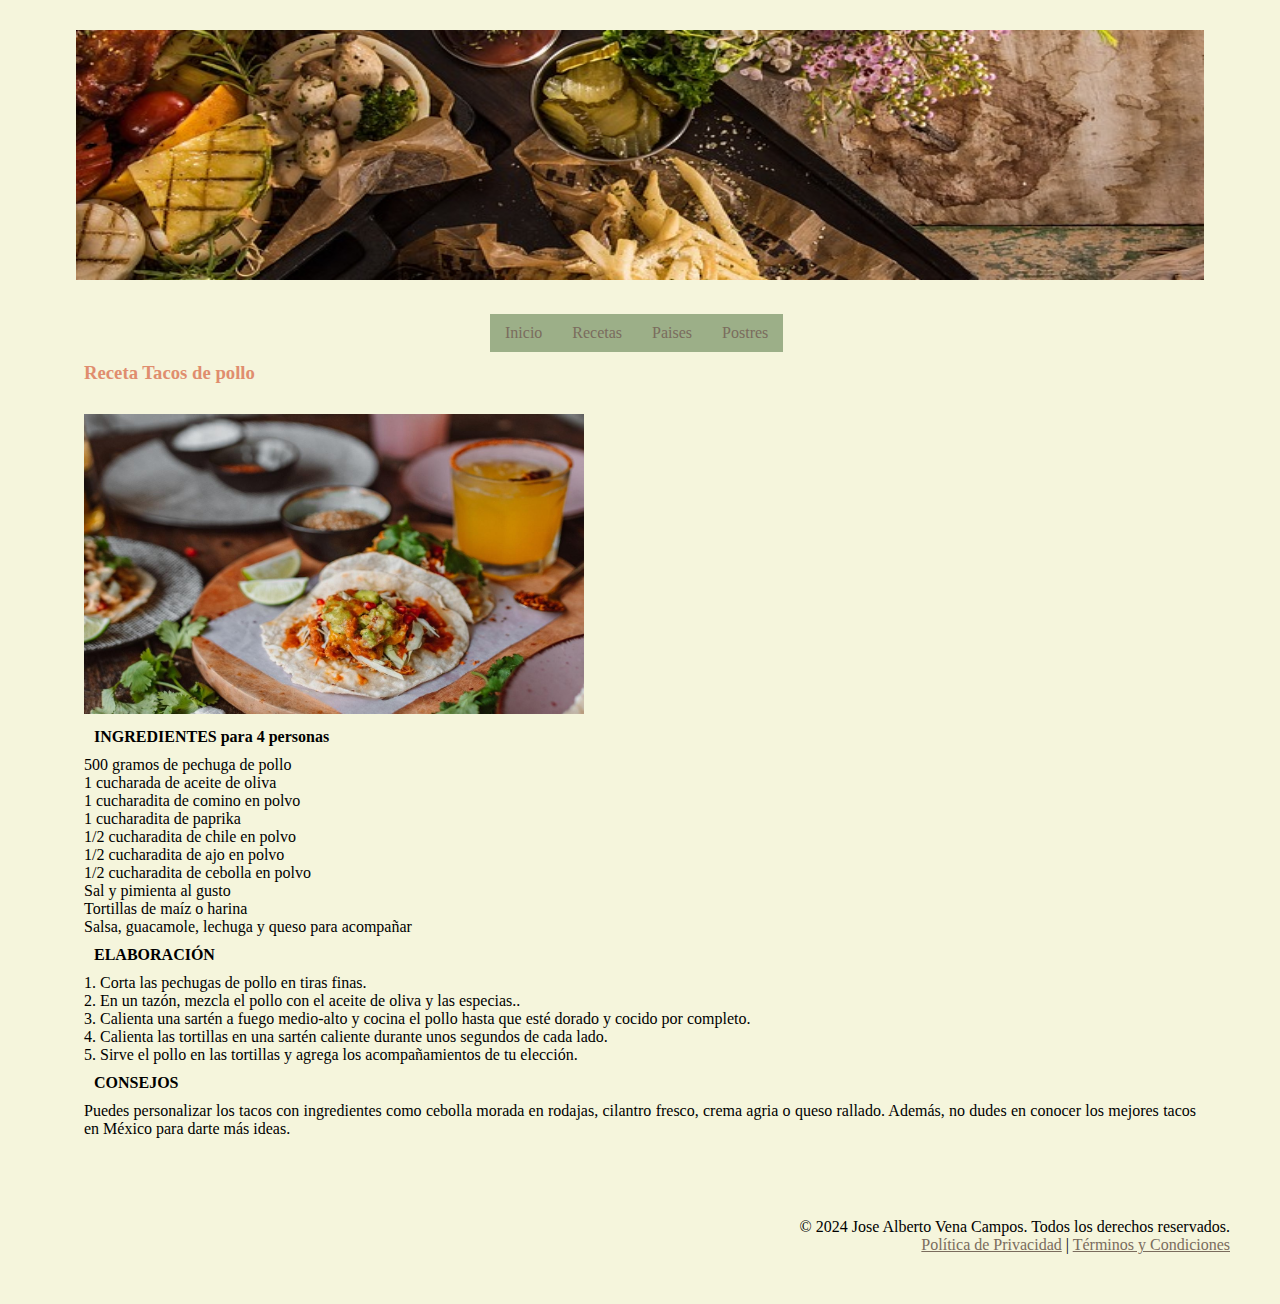
<file: contenido/receta2.html>
<!DOCTYPE html>
<html lang="en">
<head>
    <meta charset="UTF-8">
    <meta name="viewport" content="width=device-width, initial-scale=1.0">
    <title>Document</title>
    <link rel="stylesheet" href="../estilos/style.css">
</head>
<body>
    <section>
        <img src="../multimedia/banner.jpg" id="imgBanner">
    </section>
    <header id="cabecera">
        <nav class="menu">
            <li><a href="../index.html">Inicio</a></li>
            <li><a href="./recetas.html">Recetas</a>
                <ul>
                    <li><a href="./receta1.html">Receta 1</a></li>
                    <li><a href="./receta2.html">Receta 2</a></li>
                    <li><a href="./receta3.html">Receta 3</a></li>
                </ul>
            </li> 
            <li><a href="./paises.html">Paises</a>
                <ul>
                    <li><a href="./españa.html">España</a></li>
                    <li><a href="./mexico.html">Mexico</a></li>
                    <li><a href="./italia.html">Italia</a></li>
                </ul>
            </li>
            <li><a href="./postres.html">Postres</a>     
            </li>
        </nav>
    </header>
    

    <section id="recetas">
        <h3>Receta Tacos de pollo</h3>
        <article class="receta">
            <img src="../multimedia/recetaIndex.jpg" id="paella">
            <h4>INGREDIENTES para 4 personas</h4>
            <ol>
                <li>500 gramos de pechuga de pollo</li>
                <li>1 cucharada de aceite de oliva</li>
                <li>1 cucharadita de comino en polvo</li>
                <li>1 cucharadita de paprika</li>
                <li>1/2 cucharadita de chile en polvo</li>
                <li>1/2 cucharadita de ajo en polvo</li>
                <li>1/2 cucharadita de cebolla en polvo</li>
                <li>Sal y pimienta al gusto</li>
                <li>Tortillas de maíz o harina</li>
                <li>Salsa, guacamole, lechuga y queso para acompañar</li>
            </ol>
            <h4>ELABORACIÓN</h4>
            <ul>
                <li>1. Corta las pechugas de pollo en tiras finas.</li>
                <li>2. En un tazón, mezcla el pollo con el aceite de oliva y las especias..</li>
                <li>3. Calienta una sartén a fuego medio-alto y cocina el pollo hasta que esté dorado y cocido por completo.</li>
                <li>4. Calienta las tortillas en una sartén caliente durante unos segundos de cada lado.</li>
                <li>5. Sirve el pollo en las tortillas y agrega los acompañamientos de tu elección.</li>
            </ul>
            <h4>CONSEJOS</h4>
            <p>Puedes personalizar los tacos con ingredientes como cebolla morada en rodajas, cilantro fresco, crema agria o queso rallado. Además, no dudes en conocer los mejores tacos en México para darte más ideas.</p>
        </article>
        
    </section>
    

    

     <!-- Pie de página con información adicional -->
     <footer id="pie-pagina">
        <p>&copy; 2024 Jose Alberto Vena Campos. Todos los derechos reservados.</p>
        <nav>
            <a href="#">Política de Privacidad</a> | 
            <a href="#">Términos y Condiciones</a>
        </nav>
    </footer>
    
    
</body>
</html>
</file>
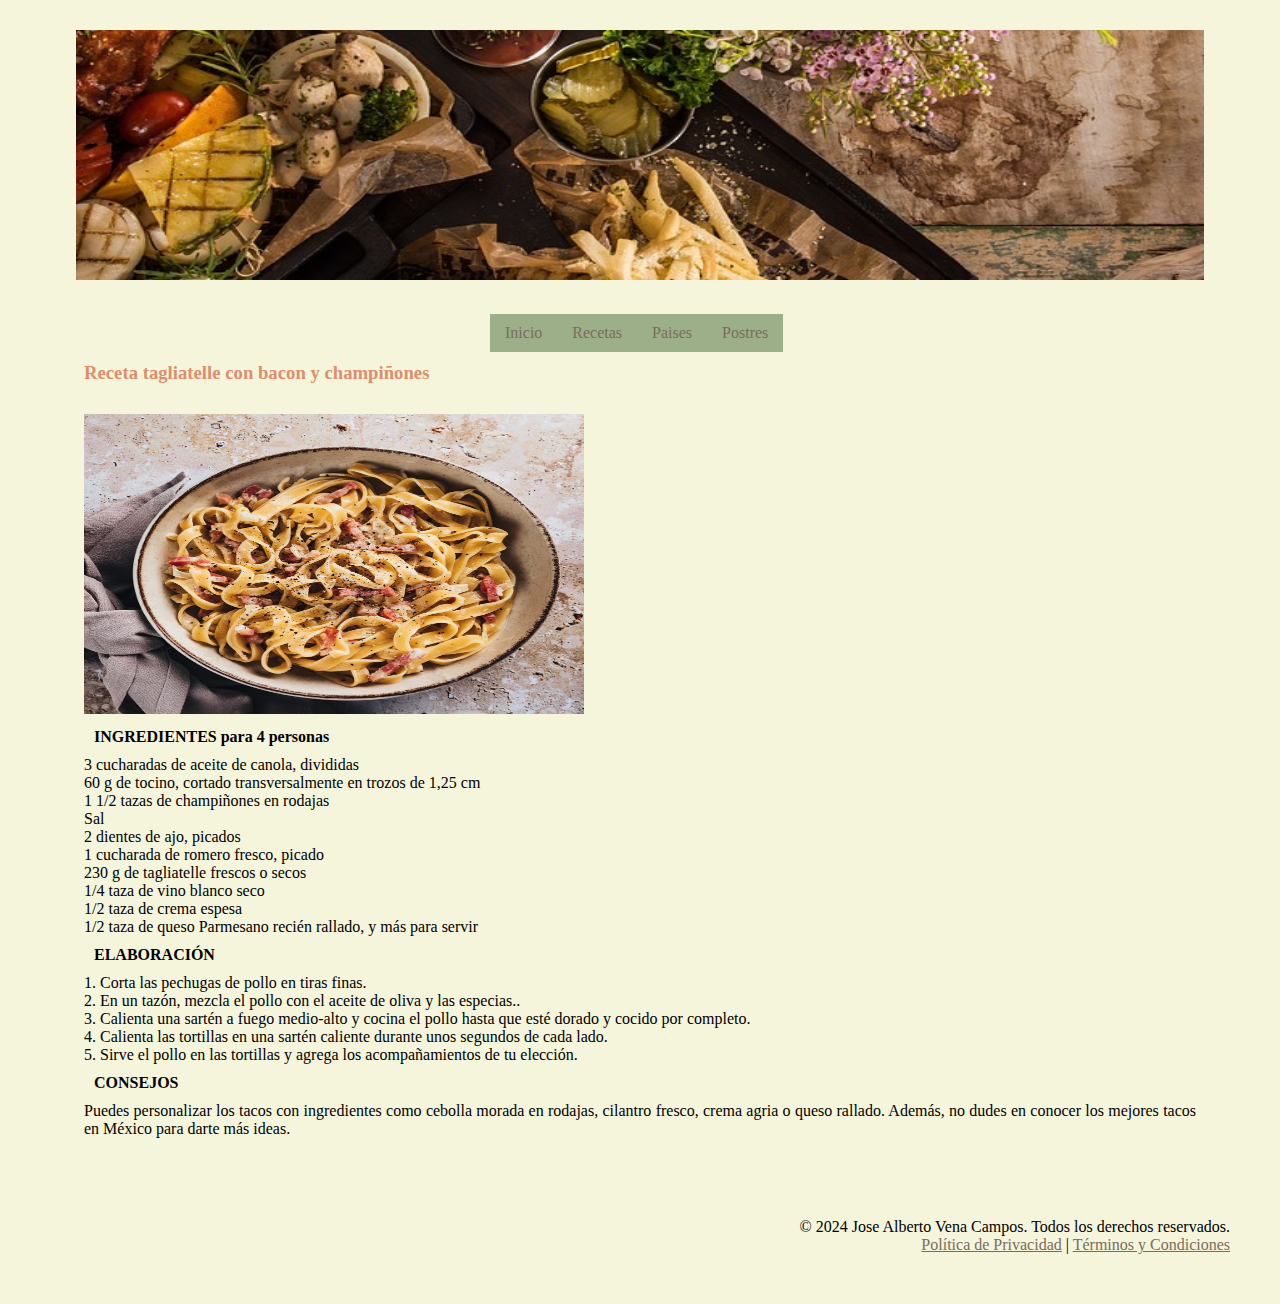
<file: contenido/receta3.html>
<!DOCTYPE html>
<html lang="en">
<head>
    <meta charset="UTF-8">
    <meta name="viewport" content="width=device-width, initial-scale=1.0">
    <title>Document</title>
    <link rel="stylesheet" href="../estilos/style.css">
</head>
<body>
    <section>
        <img src="../multimedia/banner.jpg" id="imgBanner">
    </section>
    <header id="cabecera">
        <nav class="menu">
            <li><a href="../index.html">Inicio</a></li>
            <li><a href="./recetas.html">Recetas</a>
                <ul>
                    <li><a href="./receta1.html">Receta 1</a></li>
                    <li><a href="./receta2.html">Receta 2</a></li>
                    <li><a href="./receta3.html">Receta 3</a></li>
                </ul>
            </li> 
            <li><a href="./paises.html">Paises</a>
                <ul>
                    <li><a href="./españa.html">España</a></li>
                    <li><a href="./mexico.html">Mexico</a></li>
                    <li><a href="./italia.html">Italia</a></li>
                </ul>
            </li>
            <li><a href="./postres.html">Postres</a>    
            </li>
        </nav>
    </header>
    

    <section id="recetas">
        <h3>Receta tagliatelle con bacon y champiñones</h3>
        <article class="receta">
            <img src="../multimedia/recetaItaliana.jpg" id="paella">
            <h4>INGREDIENTES para 4 personas</h4>
            <ol>
                <li>3 cucharadas de aceite de canola, divididas</li>
                <li>60 g de tocino, cortado transversalmente en trozos de 1,25 cm</li>
                <li>1 1/2 tazas de champiñones en rodajas</li>
                <li>Sal</li>
                <li>2 dientes de ajo, picados</li>
                <li>1 cucharada de romero fresco, picado</li>
                <li>230 g de tagliatelle frescos o secos</li>
                <li>1/4 taza de vino blanco seco</li>
                <li>1/2 taza de crema espesa</li>
                <li>1/2 taza de queso Parmesano recién rallado, y más para servir</li>
            </ol>
            <h4>ELABORACIÓN</h4>
            <ul>
                <li>1. Corta las pechugas de pollo en tiras finas.</li>
                <li>2. En un tazón, mezcla el pollo con el aceite de oliva y las especias..</li>
                <li>3. Calienta una sartén a fuego medio-alto y cocina el pollo hasta que esté dorado y cocido por completo.</li>
                <li>4. Calienta las tortillas en una sartén caliente durante unos segundos de cada lado.</li>
                <li>5. Sirve el pollo en las tortillas y agrega los acompañamientos de tu elección.</li>
            </ul>
            <h4>CONSEJOS</h4>
            <p>Puedes personalizar los tacos con ingredientes como cebolla morada en rodajas, cilantro fresco, crema agria o queso rallado. Además, no dudes en conocer los mejores tacos en México para darte más ideas.</p>
        </article>
        
    </section>
    

    

     <!-- Pie de página con información adicional -->
     <footer id="pie-pagina">
        <p>&copy; 2024 Jose Alberto Vena Campos. Todos los derechos reservados.</p>
        <nav>
            <a href="#">Política de Privacidad</a> | 
            <a href="#">Términos y Condiciones</a>
        </nav>
    </footer>
    
    
</body>
</html>
</file>
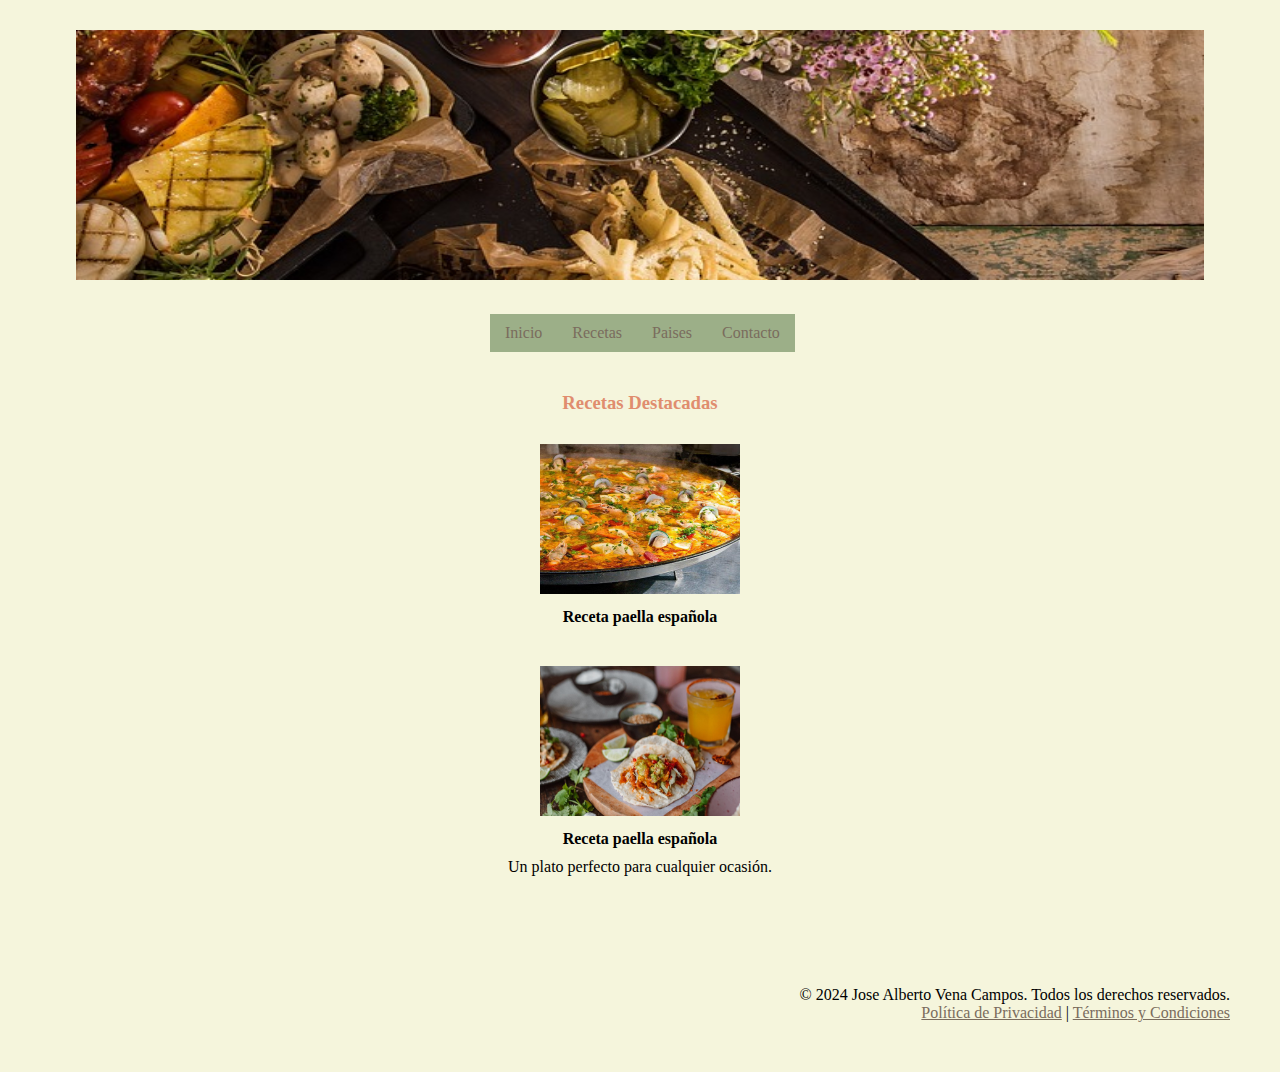
<file: contenido/recetas.html>
<!DOCTYPE html>
<html lang="en">
<head>
    <meta charset="UTF-8">
    <meta name="viewport" content="width=device-width, initial-scale=1.0">
    <title>Document</title>
    <link rel="stylesheet" href="../estilos/style.css">
</head>
<body>
    <section>
        <img src="../multimedia/banner.jpg" id="imgBanner">
    </section>
    <header id="cabecera">
        <nav class="menu">
            <li><a href="./">Inicio</a></li>
            <li><a href="#">Recetas</a>
                <ul>
                    <li><a href="../contenido/receta1.html">Receta 1</a></li>
                    <li><a href="#">Receta 2</a></li>
                    <li><a href="#">Receta 3</a></li>
                </ul>
            </li> 
            <li><a href="#">Paises</a>
                <ul>
                    <li><a href="#">España</a></li>
                    <li><a href="#">Italia</a></li>
                    <li><a href="#">México</a></li>
                </ul>
            </li>
            <li><a href="#">Contacto</a>    
            </li>
        </nav>
    </header>
    
    

    <section id="inicio">
        <!-- Título de bienvenida -->
        
    
      
    
        <!-- Sección de recetas destacadas -->
        <section id="recetas-destacadas">
            <h3>Recetas Destacadas</h3>
            <div class="receta">
                <a href="./receta1.html"><img src="../multimedia/recetaEspañola.jpg" id="Imagen receta 1"></a>
                <h4>Receta paella española</h4>
            </div>
            <div class="receta">
                <img src="../multimedia/recetaIndex.jpg" alt="Imagen receta 2">
                <h4>Receta paella española</h4>
                <p>Un plato perfecto para cualquier ocasión.</p>
            </div>
        </section>

    </section>

     <!-- Pie de página con información adicional -->
     <footer id="pie-pagina">
        <p>&copy; 2024 Jose Alberto Vena Campos. Todos los derechos reservados.</p>
        <nav>
            <a href="#">Política de Privacidad</a> | 
            <a href="#">Términos y Condiciones</a>
        </nav>
    </footer>
    
    
</body>
</html>
</file>
<file: estilos/style.css>
/* 
Bloque general para reiniciar los márgenes y rellenos
de todos los elementos, asegurando que todos empiecen sin espacio adicional. 
*/
* {
    padding: 0;
    margin: 0;
}

/* 
Configurar el estilo del <body>:
- Establecer un color de fondo
- Centrar el texto dentro del body.
*/
body {

    background-color: #F5F5DC;
    text-align: center;
}

/* 
- Centrar la cabecera en la página.
- Asignar un ancho fijo de 500px.
*/
#cabecera {
    margin: auto;
    width: 500px;
}

/* 
Estilos para el menú de navegación:
- Centrar el menú en la página.
- Asignar un ancho fijo de 600px.
- Añadir un margen a la izquierda para desplazar el menú.
- Establecer un color de fondo 
*/
.menu {
    margin: auto;
    width: 600px;
    margin-left: 100px;
    background-color: #9CAF88;
}

/* 
- Quitar los puntos  de la lista.
*/
ul, li {
    list-style: none;
}

/* 
Estilos para los enlaces dentro del menú:
- Eliminar el subrayado de los enlaces.
- Añadir relleno para hacer los enlaces más grandes.
- Hacer que los enlaces ocupen el ancho completo del elemento <li>.
*/
.menu li a {
    text-decoration: none;
    padding: 10px 15px;
    display: block;
}

/* 
Estilos para los elementos <li> del menú principal:
- Alinear los elementos horizontalmente.
- Hacer que los submenús se posicionen de manera relativa.
*/
.menu > li {
    float: left;
    position: relative; /* Necesario para posicionar los submenús */
}

/* 
Estilos generales para los enlaces del menú:
- Cambiar el color del texto
- Establecer un color de fondo 
*/
.menu a {
    color: #7A6C5D;
    background-color: #9CAF88;
}

/* 
Estilos para los submenús:
- Ocultar el submenú por defecto.
- Posicionarlo justo debajo del elemento padre.
- Asignar un índice z para asegurarse de que se muestre por encima de otros elementos.
*/
.menu li ul {
    display: none;
    position: absolute;
    top: 100%;
    left: 0;
    z-index: 10;
    padding: 10px;
}

/* 
Mostrar el submenú cuando se pasa el ratón por encima del elemento padre.
*/
.menu li:hover > ul {
    display: block;
}

/* 
Estilos para la imagen del banner:
- Configurar el ancho al 98% del contenedor.
- Limitar la altura máxima a 250px.
- Ajustar el tamaño de la imagen para que cubra el espacio.
*/
#imgBanner {
    width: 98%;
    max-height: 250px;
    background-size: cover;
}

/* 
Estilos para los encabezados (h1, h2, h3):
- Cambiar el color del texto a un tono salmón.
- Añadir un margen inferior para separar los elementos.
*/
h1, h2, h3 {
    color: #E08D6E;
    margin-bottom: 20px;
}

/* 
Estilo general para todos los enlaces de la página:
- Cambiar el color del texto .
*/
a {
    color: #7A6C5D;
}

/* 
Estilos para la sección principal de contenido:
- Limpiar los elementos flotantes.
- Centrarse con márgenes automáticos y relleno.
- Asignar un ancho del 90% del contenedor.
*/
section {
    clear: both;
    margin: 20px auto;
    padding: 10px;
    width: 90%;
}

/* 
Estilos para el párrafo dentro de la sección de bienvenida:
- Justificar el texto para que se alinee en ambos márgenes.
*/
#bienvenida p {
    text-align: justify;
}

/* 
Estilos para los artículos de recetas:
- Añadir márgenes y relleno para espaciar las recetas.
*/
.receta {
    margin: 10px;
    padding: 10px;
}

/* 
Estilos para las imágenes dentro de las recetas:
- Ajustar el tamaño de las imágenes.
*/
.receta img {
    width: 200px;
    height: 150px;
}

/* 
Estilos para el pie de página:
- Alinear el contenido a la derecha.
- Añadir márgenes y relleno.
*/
#pie-pagina {
    text-align: right;
    margin: 20px;
    padding: 30px;
}

/* 
Estilos para una imagen específica con el id "paella":
- Asignar un tamaño fijo de 500x300px.
*/
#paella {
    width: 500px;
    height: 300px;
}

/* 
Estilos para el encabezado h4 dentro de las recetas:
- Añadir relleno para separar el texto.
*/
.receta h4 {
    padding: 10px;
}

/* 
Estilos para la sección de recetas:
- Justificar el texto para que se alinee en ambos márgenes.
*/
#recetas {
    text-align: justify;
}

/* 
Estilos para el encabezado h3 dentro de la sección de recetas:
- Añadir un margen a la izquierda para desplazar el título.
*/
#recetas h3 {
    margin-left: 20px;
}
</file>
